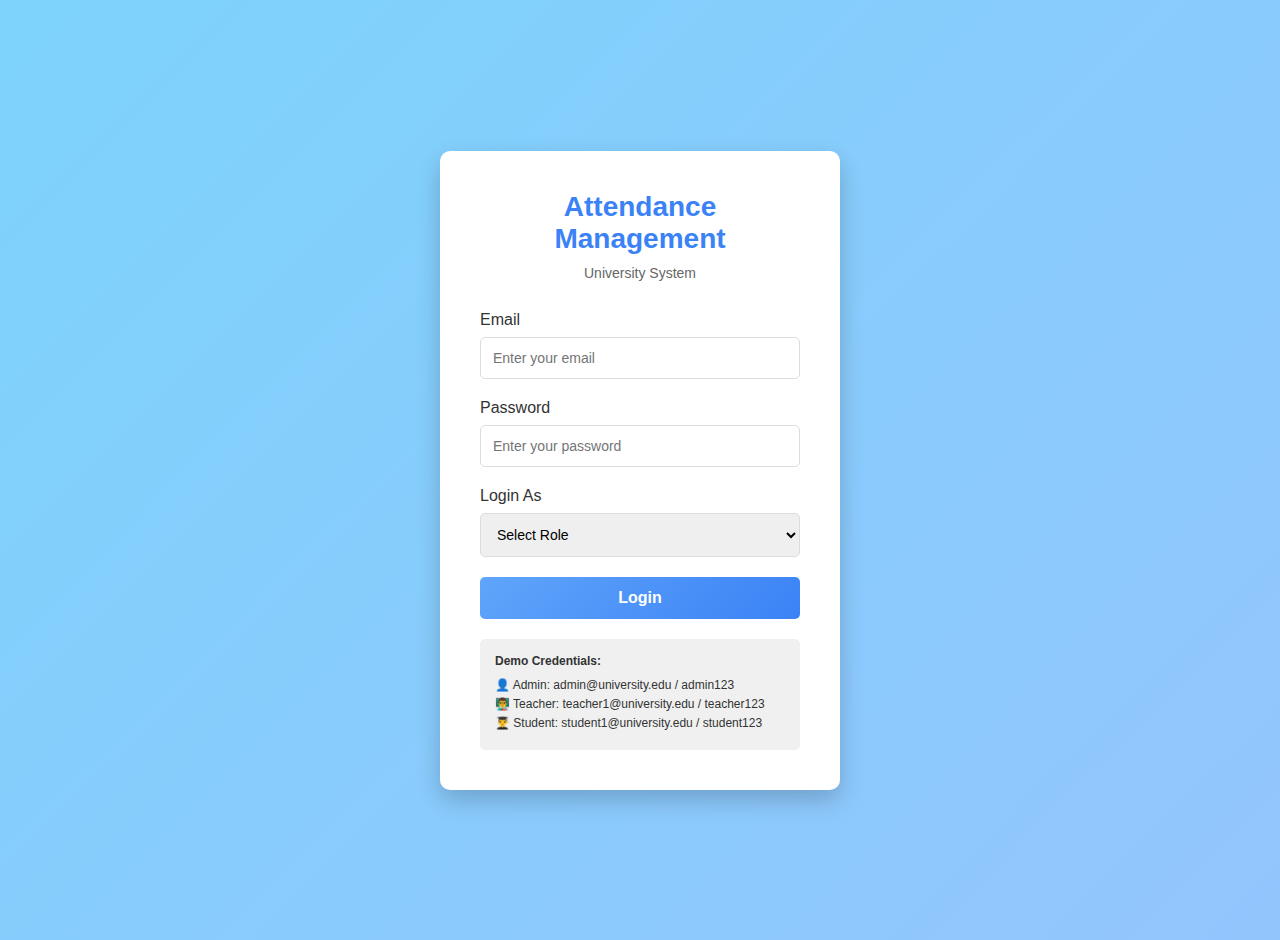
<file: index.html>
<!DOCTYPE html>
<html lang="en">
<head>
    <meta charset="UTF-8">
    <meta name="viewport" content="width=device-width, initial-scale=1.0">
    <title>University Attendance Management System</title>
    <link rel="stylesheet" href="assets/css/style.css">
</head>
<body>
    <div class="container">
        <div class="login-container">
            <div class="login-box">
                <h1>Attendance Management</h1>
                <p class="subtitle">University System</p>
                
                <form id="loginForm" method="POST">
                    <div class="form-group">
                        <label for="email">Email</label>
                        <input type="email" id="email" name="email" required placeholder="Enter your email">
                    </div>
                    
                    <div class="form-group">
                        <label for="password">Password</label>
                        <input type="password" id="password" name="password" required placeholder="Enter your password">
                    </div>
                    
                    <div class="form-group">
                        <label for="role">Login As</label>
                        <select id="role" name="role" required>
                            <option value="">Select Role</option>
                            <option value="admin">Admin</option>
                            <option value="teacher">Teacher</option>
                            <option value="student">Student</option>
                        </select>
                    </div>
                    
                    <button type="submit" class="btn-submit">Login</button>
                </form>

                <div style="margin-top: 20px; padding: 15px; background: #f0f0f0; border-radius: 5px; text-align: left; font-size: 12px;">
                    <p style="margin: 0 0 10px 0; font-weight: bold;">Demo Credentials:</p>
                    <p style="margin: 5px 0;">👤 Admin: admin@university.edu / admin123</p>
                    <p style="margin: 5px 0;">👨‍🏫 Teacher: teacher1@university.edu / teacher123</p>
                    <p style="margin: 5px 0;">👨‍🎓 Student: student1@university.edu / student123</p>
                </div>
            </div>
        </div>
    </div>

    
    <script src="assets/js/auth.js"></script>
</body>
</html>
</file>
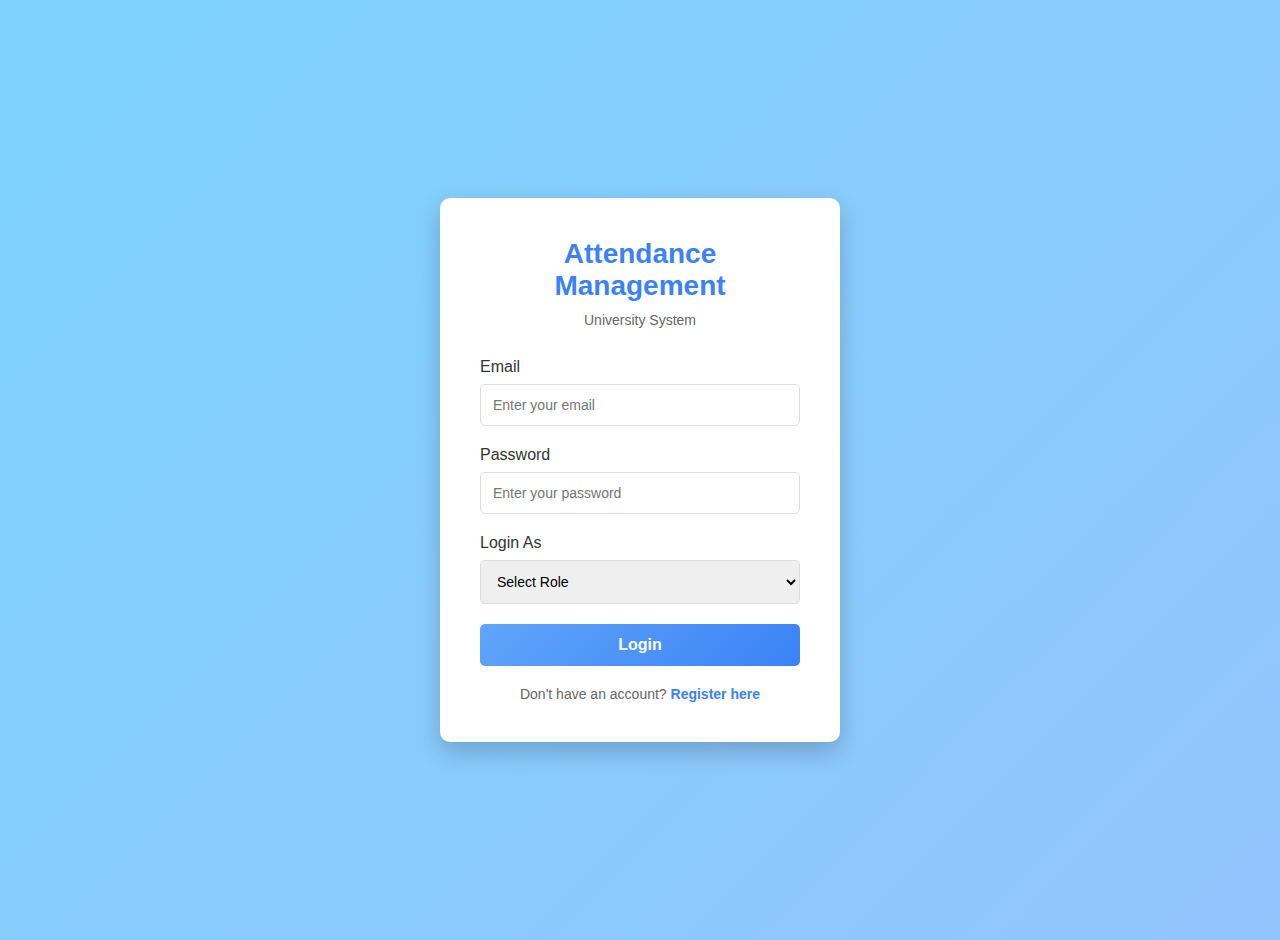
<file: attendance-management-system/index.html>
<!DOCTYPE html>
<html lang="en">
<head>
    <meta charset="UTF-8">
    <meta name="viewport" content="width=device-width, initial-scale=1.0">
    <title>University Attendance Management System</title>
    <link rel="stylesheet" href="assets/css/style.css">
</head>
<body>
    <div class="container">
        <div class="login-container">
            <div class="login-box">
                <h1>Attendance Management</h1>
                <p class="subtitle">University System</p>
                
                <form id="loginForm" method="POST">
                    <div class="form-group">
                        <label for="email">Email</label>
                        <input type="email" id="email" name="email" required placeholder="Enter your email">
                    </div>
                    
                    <div class="form-group">
                        <label for="password">Password</label>
                        <input type="password" id="password" name="password" required placeholder="Enter your password">
                    </div>
                    
                    <div class="form-group">
                        <label for="role">Login As</label>
                        <select id="role" name="role" required>
                            <option value="">Select Role</option>
                            <option value="admin">Admin</option>
                            <option value="teacher">Teacher</option>
                            <option value="student">Student</option>
                        </select>
                    </div>
                    
                    <button type="submit" class="btn-submit">Login</button>
                </form>
                
                <p class="register-link">Don't have an account? <a href="#" onclick="openRegistrationModal(event)">Register here</a></p>
            </div>
        </div>
    </div>

    <!-- Registration Modal -->
    <div id="registrationModal" class="modal">
        <div class="modal-content">
            <span class="close" onclick="closeRegistrationModal()">&times;</span>
            <h2>Create New Account</h2>
            
            <form id="registrationForm">
                <div class="form-group">
                    <label for="regFullName">Full Name</label>
                    <input type="text" id="regFullName" name="fullName" required placeholder="Enter your full name">
                </div>
                
                <div class="form-group">
                    <label for="regEmail">Email</label>
                    <input type="email" id="regEmail" name="email" required placeholder="Enter your email">
                </div>

                <div class="form-group">
                    <label for="regRole">Register As</label>
                    <select id="regRole" name="role" required onchange="updateRegistrationFields()">
                        <option value="">Select Role</option>
                        <option value="student">Student</option>
                        <option value="teacher">Teacher</option>
                    </select>
                </div>

                <div class="form-group" id="studentIdField" style="display: none;">
                    <label for="regStudentId">Student ID</label>
                    <input type="text" id="regStudentId" name="studentId" placeholder="Enter your student ID">
                </div>

                <div class="form-group" id="teacherIdField" style="display: none;">
                    <label for="regTeacherId">Teacher ID</label>
                    <input type="text" id="regTeacherId" name="teacherId" placeholder="Enter your teacher ID">
                </div>

                <div class="form-group" id="departmentField" style="display: none;">
                    <label for="regDepartment">Department</label>
                    <input type="text" id="regDepartment" name="department" placeholder="Enter your department">
                </div>

                <div class="form-group">
                    <label for="regPassword">Password</label>
                    <input type="password" id="regPassword" name="password" required placeholder="Enter password (min 6 characters)">
                </div>

                <div class="form-group">
                    <label for="regConfirmPassword">Confirm Password</label>
                    <input type="password" id="regConfirmPassword" name="confirmPassword" required placeholder="Confirm password">
                </div>

                <div class="form-group">
                    <label class="checkbox-label">
                        <input type="checkbox" id="agreeTerms" name="agreeTerms" required>
                        I agree to the Terms & Conditions
                    </label>
                </div>

                <button type="submit" class="btn-submit">Create Account</button>
                <p class="login-link" style="text-align: center; margin-top: 15px;">
                    Already have an account? <a href="#" onclick="closeRegistrationModal()">Login here</a>
                </p>
            </form>
        </div>
    </div>
    
    <script src="assets/js/auth.js"></script>
</body>
</html>
</file>
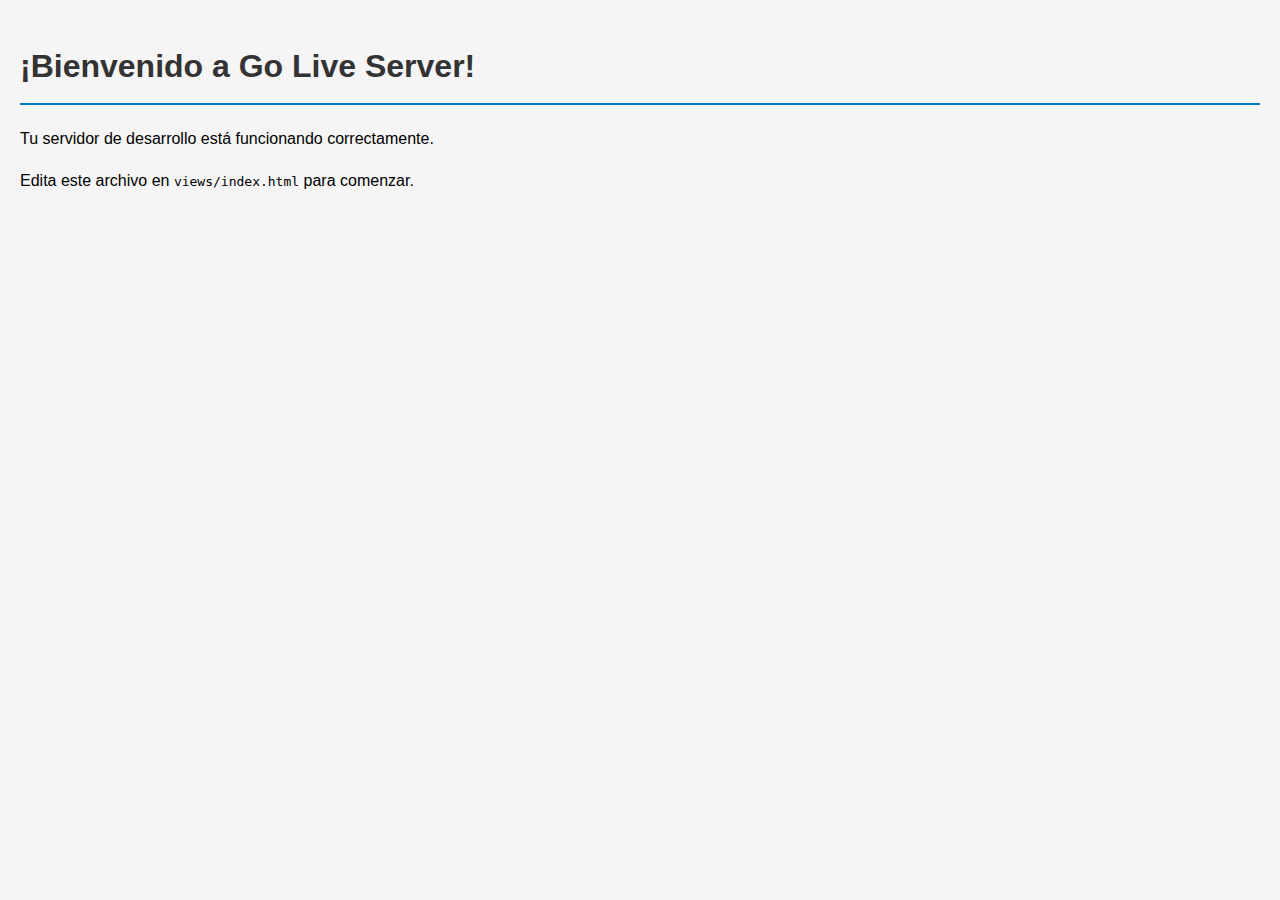
<file: views/index.html>
<!DOCTYPE html>
    <html lang="es">
    <head>
        <meta charset="UTF-8">
        <meta name="viewport" content="width=device-width, initial-scale=1.0">
        <title>Go Live Server - Proyecto</title>
        <link rel="stylesheet" href="/style/styles.css">
    </head>
    <body>
        <h1>¡Bienvenido a Go Live Server!</h1>
        <p>Tu servidor de desarrollo está funcionando correctamente.</p>
        <p>Edita este archivo en <code>views/index.html</code> para comenzar.</p>
        
    </body>
    </html>
</file>
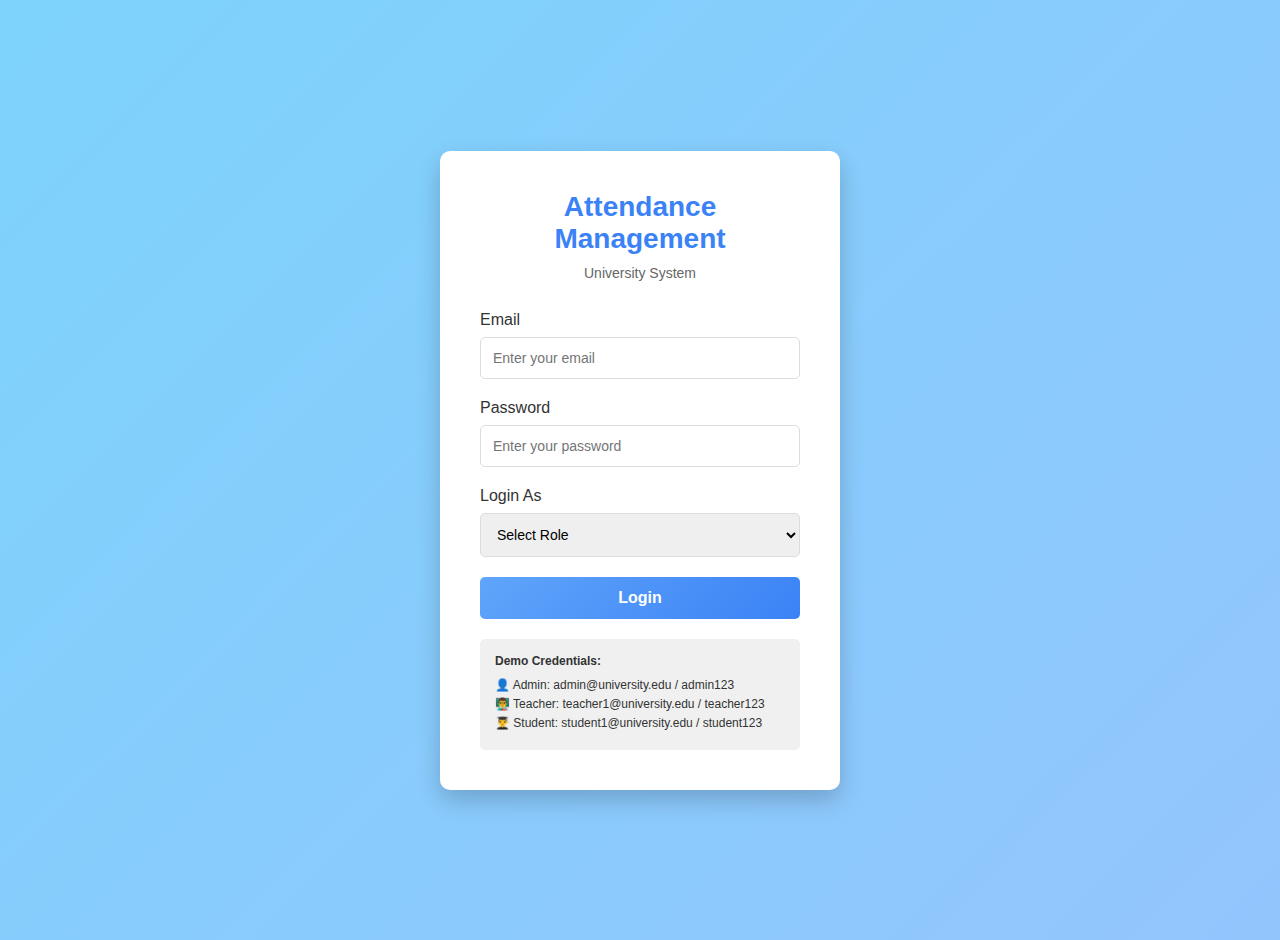
<file: src/admin/dashboard.html>
<!DOCTYPE html>
<html lang="en">
<head>
    <meta charset="UTF-8">
    <meta name="viewport" content="width=device-width, initial-scale=1.0">
    <title>Admin Dashboard - Attendance Management</title>
    <link rel="stylesheet" href="../../assets/css/dashboard.css">
</head>
<body>
    <div class="admin-container">
        <nav class="sidebar">
            <div class="logo">
                <h2>📋 Admin Panel</h2>
            </div>
            <ul class="nav-menu">
                <li><a href="#dashboard" class="nav-link active">Dashboard</a></li>
                <li><a href="#students" class="nav-link">Manage Students</a></li>
                <li><a href="#teachers" class="nav-link">Manage Teachers</a></li>
                <li><a href="#courses" class="nav-link">Manage Courses</a></li>
                <li><a href="#classes" class="nav-link">Manage Classes</a></li>
                <li><a href="#reports" class="nav-link">View Reports</a></li>
                <li><a href="#settings" class="nav-link">Settings</a></li>
                <li><a href="#logout" class="logout" onclick="logout(); return false;">Logout</a></li>
            </ul>
        </nav>

        <div class="main-content">
            <header class="topbar">
                <h1>Welcome, Admin</h1>
                <div class="user-info">
                    <span id="currentTime"></span>
                    <button class="profile-btn" onclick="showAdminProfile()">👤 Profile</button>
                </div>
            </header>

            <div class="content-area">
                <!-- Dashboard Section -->
                <section id="dashboard" class="content-section active">
                    <h2>Dashboard Overview</h2>
                    <div class="stats-grid">
                        <div class="stat-card">
                            <h3>Total Students</h3>
                            <p class="stat-number" id="totalStudents">0</p>
                        </div>
                        <div class="stat-card">
                            <h3>Total Teachers</h3>
                            <p class="stat-number" id="totalTeachers">0</p>
                        </div>
                        <div class="stat-card">
                            <h3>Total Courses</h3>
                            <p class="stat-number" id="totalCourses">0</p>
                        </div>
                        <div class="stat-card">
                            <h3>Active Classes</h3>
                            <p class="stat-number" id="totalClasses">0</p>
                        </div>
                    </div>
                </section>

                <!-- Manage Students -->
                <section id="students" class="content-section">
                    <h2>Manage Students</h2>
                    <div class="section-controls">
                        <button class="btn-primary" onclick="openAddStudentModal()">+ Add Student</button>
                        <input type="text" placeholder="Search students..." id="studentSearch">
                    </div>
                    <table class="data-table">
                        <thead>
                            <tr>
                                <th>Student ID</th>
                                <th>Name</th>
                                <th>Email</th>
                                <th>Course</th>
                                <th>Actions</th>
                            </tr>
                        </thead>
                        <tbody id="studentsList">
                            <tr>
                                <td colspan="5">No students found</td>
                            </tr>
                        </tbody>
                    </table>
                </section>

                <!-- Manage Teachers -->
                <section id="teachers" class="content-section">
                    <h2>Manage Teachers</h2>
                    <div class="section-controls">
                        <button class="btn-primary" onclick="openAddTeacherModal()">+ Add Teacher</button>
                        <input type="text" placeholder="Search teachers..." id="teacherSearch">
                    </div>
                    <table class="data-table">
                        <thead>
                            <tr>
                                <th>Teacher ID</th>
                                <th>Name</th>
                                <th>Email</th>
                                <th>Department</th>
                                <th>Actions</th>
                            </tr>
                        </thead>
                        <tbody id="teachersList">
                            <tr>
                                <td colspan="5">No teachers found</td>
                            </tr>
                        </tbody>
                    </table>
                </section>

                <!-- Manage Courses -->
                <section id="courses" class="content-section">
                    <h2>Manage Courses</h2>
                    <div class="section-controls">
                        <button class="btn-primary" onclick="openAddCourseModal()">+ Add Course</button>
                    </div>
                    <div class="cards-grid">
                        <div id="coursesList"></div>
                    </div>
                </section>

                <!-- Manage Classes -->
                <section id="classes" class="content-section">
                    <h2>Manage Classes</h2>
                    <div class="section-controls">
                        <button class="btn-primary" onclick="openAddClassModal()">+ Add Class</button>
                    </div>
                    <table class="data-table">
                        <thead>
                            <tr>
                                <th>Class ID</th>
                                <th>Name</th>
                                <th>Course</th>
                                <th>Teacher</th>
                                <th>Schedule</th>
                                <th>Actions</th>
                            </tr>
                        </thead>
                        <tbody id="classesList">
                            <tr>
                                <td colspan="6">No classes found</td>
                            </tr>
                        </tbody>
                    </table>
                </section>

                <!-- Reports -->
                <section id="reports" class="content-section">
                    <h2>Attendance Reports</h2>
                    <div class="report-filters">
                        <select id="reportCourse">
                            <option value="">Select Course</option>
                        </select>
                        <select id="reportClass">
                            <option value="">Select Class</option>
                        </select>
                        <input type="month" id="reportMonth">
                        <button class="btn-primary" onclick="generateReport()">Generate Report</button>
                    </div>
                    <div id="reportContent"></div>
                </section>

                <!-- Settings -->
                <section id="settings" class="content-section">
                    <h2>Settings</h2>
                    <form id="settingsForm" class="settings-form">
                        <div class="form-grid">
                            <div class="form-group">
                                <label for="settingName">Admin Name</label>
                                <input type="text" id="settingName" required>
                            </div>
                            <div class="form-group">
                                <label for="settingEmail">Admin Email</label>
                                <input type="email" id="settingEmail" required>
                            </div>
                            <div class="form-group">
                                <label for="settingTheme">Preferred Theme</label>
                                <select id="settingTheme">
                                    <option value="light">Light</option>
                                    <option value="dark">Dark</option>
                                    <option value="purple">Purple</option>
                                </select>
                            </div>
                            <div class="form-group">
                                <label class="checkbox-inline">
                                    <input type="checkbox" id="settingNotify"> Enable Notifications
                                </label>
                            </div>
                            <div class="form-group">
                                <label for="settingPassword">New Password (optional)</label>
                                <input type="password" id="settingPassword" placeholder="At least 6 characters">
                            </div>
                            <div class="form-group">
                                <label for="settingPasswordConfirm">Confirm Password</label>
                                <input type="password" id="settingPasswordConfirm" placeholder="Re-enter password">
                            </div>
                        </div>
                        <div class="form-actions">
                            <button type="submit" class="btn-primary">Save Settings</button>
                        </div>
                    </form>
                </section>
            </div>
        </div>
    </div>

    <!-- Modal for adding students -->
    <div id="studentModal" class="modal">
        <div class="modal-content">
            <span class="close" onclick="closeModal('studentModal')">&times;</span>
            <h2>Add Student</h2>
            <form id="studentForm">
                <input type="text" placeholder="Full Name" required>
                <input type="email" placeholder="Email" required>
                <input type="text" placeholder="Student ID" required>
                <select required>
                    <option value="">Select Course</option>
                </select>
                <button type="submit" class="btn-primary">Add Student</button>
            </form>
        </div>
    </div>

    <!-- Modal for adding classes -->
    <div id="classModal" class="modal">
        <div class="modal-content">
            <span class="close" onclick="closeModal('classModal')">&times;</span>
            <h2>Add Class</h2>
            <form id="classForm">
                <input type="text" id="className" placeholder="Class Name" required>
                <select id="classCourse" required>
                    <option value="">Select Course</option>
                </select>
                <select id="classTeacher" required>
                    <option value="">Select Teacher</option>
                </select>
                <input type="text" id="classSchedule" placeholder="Schedule (e.g., Mon-Wed-Fri 9:00 AM)" required>
                <button type="submit" class="btn-primary">Add Class</button>
            </form>
        </div>
    </div>

    <!-- Modal for adding teachers -->
    <div id="teacherModal" class="modal">
        <div class="modal-content">
            <span class="close" onclick="closeModal('teacherModal')">&times;</span>
            <h2>Add Teacher</h2>
            <form id="teacherForm">
                <input type="text" id="teacherName" placeholder="Full Name" required>
                <input type="email" id="teacherEmail" placeholder="Email" required>
                <input type="text" id="teacherId" placeholder="Teacher ID (auto if blank)">
                <input type="text" id="teacherDept" placeholder="Department" required>
                <button type="submit" class="btn-primary">Add Teacher</button>
            </form>
        </div>
    </div>

    <!-- Modal for adding courses -->
    <div id="courseModal" class="modal">
        <div class="modal-content">
            <span class="close" onclick="closeModal('courseModal')">&times;</span>
            <h2>Add Course</h2>
            <form id="courseForm">
                <input type="text" id="courseName" placeholder="Course Name" required>
                <input type="text" id="courseCode" placeholder="Course Code" required>
                <input type="text" id="courseId" placeholder="Course ID (auto if blank)">
                <button type="submit" class="btn-primary">Add Course</button>
            </form>
        </div>
    </div>

    <script src="../../assets/js/auth.js"></script>
    <script src="../../assets/js/admin.js"></script>
</body>
</html>
</file>
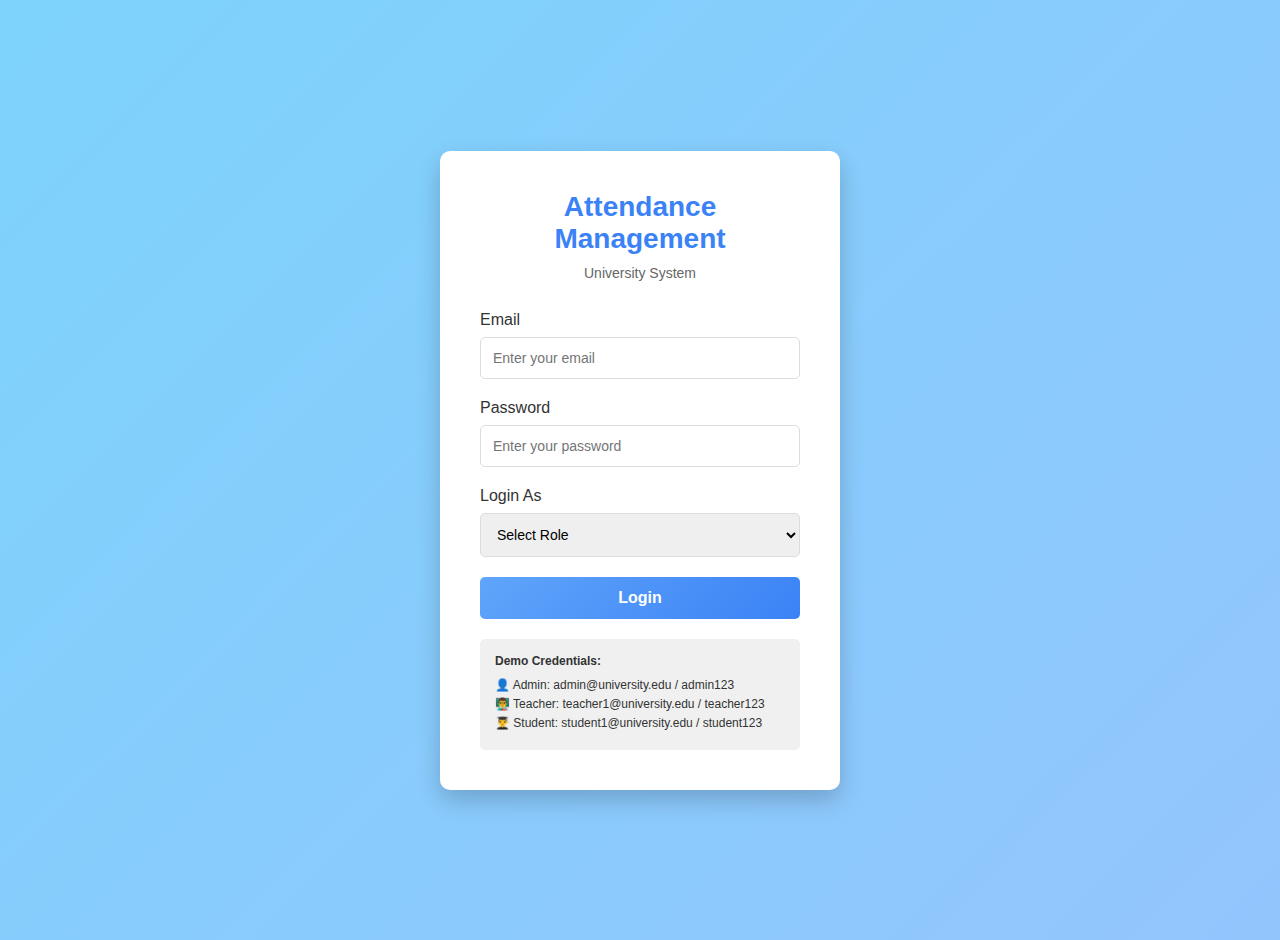
<file: src/student/dashboard.html>
<!DOCTYPE html>
<html lang="en">
<head>
    <meta charset="UTF-8">
    <meta name="viewport" content="width=device-width, initial-scale=1.0">
    <title>Student Dashboard - Attendance Management</title>
    <link rel="stylesheet" href="../../assets/css/dashboard.css">
</head>
<body>
    <div class="student-container">
        <nav class="sidebar">
            <div class="logo">
                <h2>🎓 Student Portal</h2>
            </div>
            <ul class="nav-menu">
                <li><a href="#dashboard" class="nav-link active">Dashboard</a></li>
                <li><a href="#attendance" class="nav-link">My Attendance</a></li>
                <li><a href="#reports" class="nav-link">Subject Reports</a></li>
                <li><a href="#profile" class="nav-link">My Profile</a></li>
                <li><a href="#logout" class="logout" onclick="logout(); return false;">Logout</a></li>
            </ul>
        </nav>

        <div class="main-content">
            <header class="topbar">
                <h1>Welcome, Student</h1>
                <div class="user-info">
                    <span id="currentTime"></span>
                    <button class="profile-btn" onclick="goToProfileSection()">👤 Profile</button>
                </div>
            </header>

            <div class="content-area">
                <!-- Dashboard Section -->
                <section id="dashboard" class="content-section active">
                    <h2>Dashboard Overview</h2>
                    <div class="stats-grid">
                        <div class="stat-card">
                            <h3>Total Attendance</h3>
                            <p class="stat-number" id="totalAttendance">0%</p>
                        </div>
                        <div class="stat-card">
                            <h3>Present</h3>
                            <p class="stat-number" id="presentCount">0</p>
                        </div>
                        <div class="stat-card">
                            <h3>Absent</h3>
                            <p class="stat-number" id="absentCount">0</p>
                        </div>
                        <div class="stat-card">
                            <h3>Leave</h3>
                            <p class="stat-number" id="leaveCount">0</p>
                        </div>
                    </div>
                </section>

                <!-- My Attendance -->
                <section id="attendance" class="content-section">
                    <h2>My Attendance</h2>
                    <div class="filter-controls">
                        <select id="subjectFilter">
                            <option value="">All Subjects</option>
                        </select>
                        <input type="month" id="monthFilter">
                        <button class="btn-primary" onclick="filterAttendance()">Filter</button>
                    </div>
                    <table class="data-table">
                        <thead>
                            <tr>
                                <th>Subject</th>
                                <th>Class</th>
                                <th>Date</th>
                                <th>Status</th>
                                <th>Attendance %</th>
                            </tr>
                        </thead>
                        <tbody id="attendanceList">
                            <tr>
                                <td colspan="5">No attendance records found</td>
                            </tr>
                        </tbody>
                    </table>
                </section>

                <!-- Subject-wise Reports -->
                <section id="reports" class="content-section">
                    <h2>Subject-wise Reports</h2>
                    <div class="reports-grid" id="reportsGrid">
                    </div>
                </section>

                <!-- Profile -->
                <section id="profile" class="content-section">
                    <h2>My Profile</h2>
                    <div class="profile-card">
                        <div class="profile-info">
                            <label>Name:</label>
                            <p id="studentName">-</p>
                        </div>
                        <div class="profile-info">
                            <label>Student ID:</label>
                            <p id="studentID">-</p>
                        </div>
                        <div class="profile-info">
                            <label>Email:</label>
                            <p id="studentEmail">-</p>
                        </div>
                        <div class="profile-info">
                            <label>Course:</label>
                            <p id="studentCourse">-</p>
                        </div>
                        <button class="btn-primary" onclick="openEditProfileModal()">Edit Profile</button>
                    </div>
                </section>
            </div>
        </div>
    </div>

    <!-- Profile Edit Modal -->
    <div id="profileEditModal" class="modal">
        <div class="modal-content">
            <span class="close" onclick="closeProfileEditModal()">&times;</span>
            <h2>Edit Profile</h2>
            
            <form id="profileEditForm">
                <div class="form-group">
                    <label for="editName">Full Name</label>
                    <input type="text" id="editName" name="name" required>
                </div>

                <div class="form-group">
                    <label for="editEmail">Email</label>
                    <input type="email" id="editEmail" name="email" required>
                </div>

                <div class="form-group">
                    <label for="editPhone">Phone Number</label>
                    <input type="tel" id="editPhone" name="phone" placeholder="Enter your phone number">
                </div>

                <div class="form-group">
                    <label for="editAddress">Address</label>
                    <textarea id="editAddress" name="address" placeholder="Enter your address" rows="3"></textarea>
                </div>

                <div class="form-group">
                    <label for="editPassword">New Password (leave blank to keep current)</label>
                    <input type="password" id="editPassword" name="password" placeholder="Enter new password (min 6 characters)">
                </div>

                <div class="form-group">
                    <label for="editConfirmPassword">Confirm Password</label>
                    <input type="password" id="editConfirmPassword" name="confirmPassword" placeholder="Confirm new password">
                </div>

                <div class="form-actions">
                    <button type="submit" class="btn-primary">Save Changes</button>
                    <button type="button" class="btn-secondary" onclick="closeProfileEditModal()">Cancel</button>
                </div>
            </form>
        </div>
    </div>

    <script src="../../assets/js/auth.js"></script>
    <script src="../../assets/js/student.js"></script>
</body>
</html>
</file>
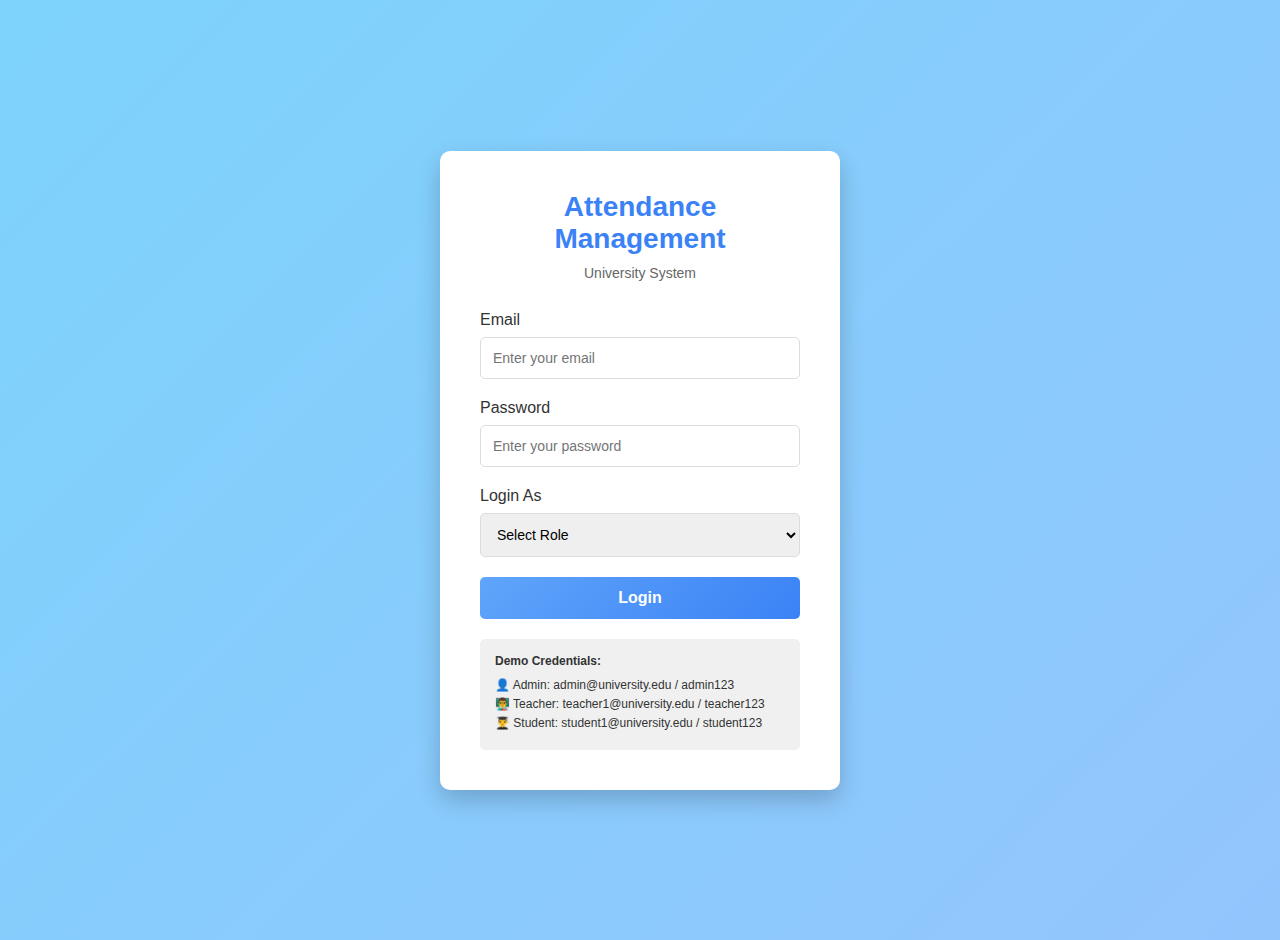
<file: src/teacher/dashboard.html>
<!DOCTYPE html>
<html lang="en">
<head>
    <meta charset="UTF-8">
    <meta name="viewport" content="width=device-width, initial-scale=1.0">
    <title>Teacher Dashboard - Attendance Management</title>
    <link rel="stylesheet" href="../../assets/css/dashboard.css">
</head>
<body>
    <div class="teacher-container">
        <nav class="sidebar">
            <div class="logo">
                <h2>👨‍🏫 Teacher Panel</h2>
            </div>
            <ul class="nav-menu">
                <li><a href="#dashboard" class="nav-link active">Dashboard</a></li>
                <li><a href="#attendance" class="nav-link">Mark Attendance</a></li>
                <li><a href="#myClasses" class="nav-link">My Classes</a></li>
                <li><a href="#reports" class="nav-link">Reports</a></li>
                <li><a href="#logout" class="logout" onclick="logout(); return false;">Logout</a></li>
            </ul>
        </nav>

        <div class="main-content">
            <header class="topbar">
                <h1>Welcome, Teacher</h1>
                <div class="user-info">
                    <span id="currentTime"></span>
                    <button class="profile-btn" onclick="showTeacherProfile()">👤 Profile</button>
                </div>
            </header>

            <div class="content-area">
                <!-- Dashboard Section -->
                <section id="dashboard" class="content-section active">
                    <h2>Dashboard Overview</h2>
                    <div class="stats-grid">
                        <div class="stat-card">
                            <h3>My Classes</h3>
                            <p class="stat-number" id="myClassesCount">0</p>
                        </div>
                        <div class="stat-card">
                            <h3>Total Students</h3>
                            <p class="stat-number" id="myStudentsCount">0</p>
                        </div>
                        <div class="stat-card">
                            <h3>Classes Today</h3>
                            <p class="stat-number" id="todayClassesCount">0</p>
                        </div>
                        <div class="stat-card">
                            <h3>Attendance Rate</h3>
                            <p class="stat-number" id="avgAttendanceRate">0%</p>
                        </div>
                    </div>
                </section>

                <!-- Mark Attendance -->
                <section id="attendance" class="content-section">
                    <h2>Mark Attendance</h2>
                    <div class="attendance-controls">
                        <select id="classSelect" onchange="loadClassStudents()">
                            <option value="">Select Class</option>
                        </select>
                        <select id="dateSelect">
                            <option value="">Select Date</option>
                        </select>
                        <button class="btn-primary" onclick="startAttendance()">Start Marking</button>
                    </div>
                    
                    <div id="attendancePanel" class="attendance-panel" style="display: none;">
                        <h3>Mark Attendance for: <span id="selectedClass"></span></h3>
                        <table class="attendance-table">
                            <thead>
                                <tr>
                                    <th>Student Name</th>
                                    <th>Roll No</th>
                                    <th>Status</th>
                                </tr>
                            </thead>
                            <tbody id="attendanceList">
                            </tbody>
                        </table>
                        <div class="attendance-actions">
                            <button class="btn-primary" onclick="submitAttendance()">Submit</button>
                            <button class="btn-secondary" onclick="cancelAttendance()">Cancel</button>
                        </div>
                    </div>
                </section>

                <!-- My Classes -->
                <section id="myClasses" class="content-section">
                    <h2>My Classes</h2>
                    <div class="classes-grid" id="classesGrid">
                    </div>
                </section>

                <!-- Reports -->
                <section id="reports" class="content-section">
                    <h2>Attendance Reports</h2>
                    <div class="report-filters">
                        <select id="classReportSelect">
                            <option value="">Select Class</option>
                        </select>
                        <input type="month" id="reportMonth">
                        <button class="btn-primary" onclick="generateClassReport()">Generate Report</button>
                    </div>
                    <div id="reportContent" class="report-content"></div>
                </section>
            </div>
        </div>
    </div>

    <script src="../../assets/js/auth.js"></script>
    <script src="../../assets/js/teacher.js"></script>
</body>
</html>
</file>
<file: assets/css/style.css>
/* Global Styles */
* {
    margin: 0;
    padding: 0;
    box-sizing: border-box;
}

body {
    font-family: 'Segoe UI', Tahoma, Geneva, Verdana, sans-serif;
    background: linear-gradient(135deg, #7dd3fc 0%, #93c5fd 100%);
    min-height: 100vh;
    color: #333;
}

.container {
    max-width: 1200px;
    margin: 0 auto;
    padding: 20px;
}

/* Login Container */
.login-container {
    display: flex;
    justify-content: center;
    align-items: center;
    min-height: 100vh;
    padding: 20px;
}

.login-box {
    background: white;
    padding: 40px;
    border-radius: 10px;
    box-shadow: 0 10px 25px rgba(0, 0, 0, 0.2);
    width: 100%;
    max-width: 400px;
    animation: slideIn 0.5s ease-out;
}

@keyframes slideIn {
    from {
        opacity: 0;
        transform: translateY(-20px);
    }
    to {
        opacity: 1;
        transform: translateY(0);
    }
}

.login-box h1 {
    color: #3b82f6;
    margin-bottom: 10px;
    text-align: center;
    font-size: 28px;
}

.login-box .subtitle {
    text-align: center;
    color: #666;
    margin-bottom: 30px;
    font-size: 14px;
}

.form-group {
    margin-bottom: 20px;
}

.form-group label {
    display: block;
    margin-bottom: 8px;
    color: #333;
    font-weight: 500;
}

.form-group input,
.form-group select {
    width: 100%;
    padding: 12px;
    border: 1px solid #ddd;
    border-radius: 5px;
    font-size: 14px;
    transition: border-color 0.3s;
}

.form-group input:focus,
.form-group select:focus {
    outline: none;
    border-color: #60a5fa;
    box-shadow: 0 0 5px rgba(96, 165, 250, 0.3);
}

.btn-submit {
    width: 100%;
    padding: 12px;
    background: linear-gradient(135deg, #60a5fa 0%, #3b82f6 100%);
    color: white;
    border: none;
    border-radius: 5px;
    font-size: 16px;
    font-weight: 600;
    cursor: pointer;
    transition: transform 0.3s, box-shadow 0.3s;
}

.btn-submit:hover {
    transform: translateY(-2px);
    box-shadow: 0 5px 15px rgba(96, 165, 250, 0.4);
}

.register-link {
    text-align: center;
    margin-top: 20px;
    color: #666;
    font-size: 14px;
}

.register-link a {
    color: #3b82f6;
    text-decoration: none;
    font-weight: 600;
}

.register-link a:hover {
    text-decoration: underline;
}

.login-link {
    color: #666;
    font-size: 14px;
}

.login-link a {
    color: #3b82f6;
    text-decoration: none;
    font-weight: 600;
}

.login-link a:hover {
    text-decoration: underline;
}

/* Modal Styles */
.modal {
    display: none;
    position: fixed;
    z-index: 1000;
    left: 0;
    top: 0;
    width: 100%;
    height: 100%;
    background-color: rgba(0, 0, 0, 0.6);
    animation: fadeIn 0.3s ease-out;
}

.modal.active {
    display: flex;
    justify-content: center;
    align-items: center;
}

.modal-content {
    background: white;
    padding: 40px;
    border-radius: 10px;
    box-shadow: 0 10px 25px rgba(0, 0, 0, 0.2);
    width: 100%;
    max-width: 450px;
    animation: slideIn 0.3s ease-out;
    max-height: 90vh;
    overflow-y: auto;
}

.modal-content h2 {
    color: #3b82f6;
    margin-bottom: 25px;
    text-align: center;
    font-size: 24px;
}

.modal-content form {
    display: flex;
    flex-direction: column;
    gap: 15px;
}

.modal-content .form-group input,
.modal-content .form-group select {
    width: 100%;
    padding: 12px;
    border: 1px solid #ddd;
    border-radius: 5px;
    font-size: 14px;
    transition: border-color 0.3s;
}

.modal-content .form-group input:focus,
.modal-content .form-group select:focus {
    outline: none;
    border-color: #60a5fa;
    box-shadow: 0 0 5px rgba(96, 165, 250, 0.3);
}

.modal-content .form-group label {
    display: block;
    margin-bottom: 8px;
    color: #333;
    font-weight: 500;
}

.checkbox-label {
    display: flex;
    align-items: center;
    gap: 8px;
    cursor: pointer;
    color: #666;
    font-weight: normal;
}

.checkbox-label input {
    width: auto;
    cursor: pointer;
}

.close {
    float: right;
    font-size: 28px;
    font-weight: bold;
    cursor: pointer;
    color: #aaa;
    transition: color 0.3s;
}

.close:hover {
    color: #000;
}

/* Utility Classes */
.text-center {
    text-align: center;
}

.mt-4 {
    margin-top: 40px;
}

.hidden {
    display: none !important;
}

/* Alert Messages */
.alert {
    padding: 15px;
    margin-bottom: 20px;
    border-radius: 5px;
    font-size: 14px;
}

.alert-success {
    background: #d4edda;
    color: #155724;
    border: 1px solid #c3e6cb;
}

.alert-error {
    background: #f8d7da;
    color: #721c24;
    border: 1px solid #f5c6cb;
}

.alert-warning {
    background: #fff3cd;
    color: #856404;
    border: 1px solid #ffeeba;
}

.alert-info {
    background: #d1ecf1;
    color: #0c5460;
    border: 1px solid #bee5eb;
}

/* Loading Spinner */
.spinner {
    border: 4px solid #f3f3f3;
    border-top: 4px solid #60a5fa;
    border-radius: 50%;
    width: 40px;
    height: 40px;
    animation: spin 1s linear infinite;
    margin: 20px auto;
}

@keyframes spin {
    0% { transform: rotate(0deg); }
    100% { transform: rotate(360deg); }
}

/* Responsive */
@media (max-width: 768px) {
    .login-box {
        padding: 30px;
    }

    .login-box h1 {
        font-size: 24px;
    }

    .form-group input,
    .form-group select {
        font-size: 16px;
    }
}
</file>
<file: attendance-management-system/assets/css/style.css>
/* Global Styles */
* {
    margin: 0;
    padding: 0;
    box-sizing: border-box;
}

body {
    font-family: 'Segoe UI', Tahoma, Geneva, Verdana, sans-serif;
    background: linear-gradient(135deg, #7dd3fc 0%, #93c5fd 100%);
    min-height: 100vh;
    color: #333;
}

.container {
    max-width: 1200px;
    margin: 0 auto;
    padding: 20px;
}

/* Login Container */
.login-container {
    display: flex;
    justify-content: center;
    align-items: center;
    min-height: 100vh;
    padding: 20px;
}

.login-box {
    background: white;
    padding: 40px;
    border-radius: 10px;
    box-shadow: 0 10px 25px rgba(0, 0, 0, 0.2);
    width: 100%;
    max-width: 400px;
    animation: slideIn 0.5s ease-out;
}

@keyframes slideIn {
    from {
        opacity: 0;
        transform: translateY(-20px);
    }
    to {
        opacity: 1;
        transform: translateY(0);
    }
}

.login-box h1 {
    color: #3b82f6;
    margin-bottom: 10px;
    text-align: center;
    font-size: 28px;
}

.login-box .subtitle {
    text-align: center;
    color: #666;
    margin-bottom: 30px;
    font-size: 14px;
}

.form-group {
    margin-bottom: 20px;
}

.form-group label {
    display: block;
    margin-bottom: 8px;
    color: #333;
    font-weight: 500;
}

.form-group input,
.form-group select {
    width: 100%;
    padding: 12px;
    border: 1px solid #ddd;
    border-radius: 5px;
    font-size: 14px;
    transition: border-color 0.3s;
}

.form-group input:focus,
.form-group select:focus {
    outline: none;
    border-color: #60a5fa;
    box-shadow: 0 0 5px rgba(96, 165, 250, 0.3);
}

.btn-submit {
    width: 100%;
    padding: 12px;
    background: linear-gradient(135deg, #60a5fa 0%, #3b82f6 100%);
    color: white;
    border: none;
    border-radius: 5px;
    font-size: 16px;
    font-weight: 600;
    cursor: pointer;
    transition: transform 0.3s, box-shadow 0.3s;
}

.btn-submit:hover {
    transform: translateY(-2px);
    box-shadow: 0 5px 15px rgba(96, 165, 250, 0.4);
}

.register-link {
    text-align: center;
    margin-top: 20px;
    color: #666;
    font-size: 14px;
}

.register-link a {
    color: #3b82f6;
    text-decoration: none;
    font-weight: 600;
}

.register-link a:hover {
    text-decoration: underline;
}

.login-link {
    color: #666;
    font-size: 14px;
}

.login-link a {
    color: #3b82f6;
    text-decoration: none;
    font-weight: 600;
}

.login-link a:hover {
    text-decoration: underline;
}

/* Modal Styles */
.modal {
    display: none;
    position: fixed;
    z-index: 1000;
    left: 0;
    top: 0;
    width: 100%;
    height: 100%;
    background-color: rgba(0, 0, 0, 0.6);
    animation: fadeIn 0.3s ease-out;
}

.modal.active {
    display: flex;
    justify-content: center;
    align-items: center;
}

.modal-content {
    background: white;
    padding: 40px;
    border-radius: 10px;
    box-shadow: 0 10px 25px rgba(0, 0, 0, 0.2);
    width: 100%;
    max-width: 450px;
    animation: slideIn 0.3s ease-out;
    max-height: 90vh;
    overflow-y: auto;
}

.modal-content h2 {
    color: #3b82f6;
    margin-bottom: 25px;
    text-align: center;
    font-size: 24px;
}

.modal-content form {
    display: flex;
    flex-direction: column;
    gap: 15px;
}

.modal-content .form-group input,
.modal-content .form-group select {
    width: 100%;
    padding: 12px;
    border: 1px solid #ddd;
    border-radius: 5px;
    font-size: 14px;
    transition: border-color 0.3s;
}

.modal-content .form-group input:focus,
.modal-content .form-group select:focus {
    outline: none;
    border-color: #60a5fa;
    box-shadow: 0 0 5px rgba(96, 165, 250, 0.3);
}

.modal-content .form-group label {
    display: block;
    margin-bottom: 8px;
    color: #333;
    font-weight: 500;
}

.checkbox-label {
    display: flex;
    align-items: center;
    gap: 8px;
    cursor: pointer;
    color: #666;
    font-weight: normal;
}

.checkbox-label input {
    width: auto;
    cursor: pointer;
}

.close {
    float: right;
    font-size: 28px;
    font-weight: bold;
    cursor: pointer;
    color: #aaa;
    transition: color 0.3s;
}

.close:hover {
    color: #000;
}

/* Utility Classes */
.text-center {
    text-align: center;
}

.mt-4 {
    margin-top: 40px;
}

.hidden {
    display: none !important;
}

/* Alert Messages */
.alert {
    padding: 15px;
    margin-bottom: 20px;
    border-radius: 5px;
    font-size: 14px;
}

.alert-success {
    background: #d4edda;
    color: #155724;
    border: 1px solid #c3e6cb;
}

.alert-error {
    background: #f8d7da;
    color: #721c24;
    border: 1px solid #f5c6cb;
}

.alert-warning {
    background: #fff3cd;
    color: #856404;
    border: 1px solid #ffeeba;
}

.alert-info {
    background: #d1ecf1;
    color: #0c5460;
    border: 1px solid #bee5eb;
}

/* Loading Spinner */
.spinner {
    border: 4px solid #f3f3f3;
    border-top: 4px solid #60a5fa;
    border-radius: 50%;
    width: 40px;
    height: 40px;
    animation: spin 1s linear infinite;
    margin: 20px auto;
}

@keyframes spin {
    0% { transform: rotate(0deg); }
    100% { transform: rotate(360deg); }
}

/* Responsive */
@media (max-width: 768px) {
    .login-box {
        padding: 30px;
    }

    .login-box h1 {
        font-size: 24px;
    }

    .form-group input,
    .form-group select {
        font-size: 16px;
    }
}
</file>
<file: style/styles.css>
/* Estilos básicos - Go Live Server */
body {
    font-family: 'Segoe UI', Tahoma, Geneva, Verdana, sans-serif;
    margin: 0;
    padding: 20px;
    line-height: 1.6;
    background-color: #f5f5f5;
}

h1 {
    color: #333;
    border-bottom: 2px solid #007acc;
    padding-bottom: 10px;
}
</file>
<file: assets/css/dashboard.css>
/* Dashboard Layout */
.admin-container,
.teacher-container,
.student-container {
    display: flex;
    height: 100vh;
    background: linear-gradient(135deg, #f0f9ff 0%, #fef3f9 100%);
}

.sidebar {
    width: 250px;
    background: linear-gradient(135deg, #7dd3fc 0%, #93c5fd 100%);
    color: white;
    padding: 20px;
    overflow-y: auto;
    position: fixed;
    height: 100vh;
    left: 0;
    top: 0;
    box-shadow: 0 4px 6px rgba(0, 0, 0, 0.1);
}

.logo {
    margin-bottom: 30px;
    padding-bottom: 20px;
    border-bottom: 2px solid rgba(255, 255, 255, 0.3);
}

.logo h2 {
    font-size: 20px;
    text-align: center;
}

.nav-menu {
    list-style: none;
}

.nav-menu li {
    margin-bottom: 10px;
}

.nav-menu a {
    color: rgba(255, 255, 255, 0.8);
    text-decoration: none;
    display: block;
    padding: 12px 15px;
    border-radius: 5px;
    transition: all 0.3s;
}

.nav-menu a:hover,
.nav-menu a.active {
    background: rgba(255, 255, 255, 0.2);
    color: white;
}

.nav-menu a.logout {
    margin-top: 20px;
    background: rgba(255, 0, 0, 0.2);
    color: #ff6b6b;
}

.nav-menu a.logout:hover {
    background: rgba(255, 0, 0, 0.3);
}

.main-content {
    margin-left: 250px;
    flex: 1;
    display: flex;
    flex-direction: column;
    overflow: hidden;
}

.topbar {
    background: white;
    padding: 20px 40px;
    box-shadow: 0 2px 4px rgba(0, 0, 0, 0.1);
    display: flex;
    justify-content: space-between;
    align-items: center;
}

.topbar h1 {
    color: #333;
    font-size: 24px;
}

.user-info {
    display: flex;
    align-items: center;
    gap: 20px;
}

.user-info span {
    color: #666;
    font-size: 14px;
}

.profile-btn {
    background: #60a5fa;
    color: white;
    border: none;
    padding: 10px 20px;
    border-radius: 5px;
    cursor: pointer;
    transition: background 0.3s;
}

.profile-btn:hover {
    background: #3b82f6;
}

.content-area {
    flex: 1;
    overflow-y: auto;
    padding: 30px 40px;
}

.content-section {
    display: none;
}

.content-section.active {
    display: block;
    animation: fadeIn 0.3s ease-out;
}

@keyframes fadeIn {
    from {
        opacity: 0;
        transform: translateY(10px);
    }
    to {
        opacity: 1;
        transform: translateY(0);
    }
}

.content-section h2 {
    color: #333;
    margin-bottom: 20px;
    font-size: 22px;
}

/* Stats Grid */
.stats-grid {
    display: grid;
    grid-template-columns: repeat(auto-fit, minmax(200px, 1fr));
    gap: 20px;
    margin-bottom: 30px;
}

.stat-card {
    background: white;
    padding: 20px;
    border-radius: 10px;
    box-shadow: 0 2px 4px rgba(0, 0, 0, 0.1);
    text-align: center;
    transition: transform 0.3s, box-shadow 0.3s;
}

.stat-card:hover {
    transform: translateY(-5px);
    box-shadow: 0 4px 12px rgba(0, 0, 0, 0.15);
}

.stat-card h3 {
    color: #666;
    font-size: 14px;
    margin-bottom: 10px;
}

.stat-number {
    font-size: 32px;
    font-weight: bold;
    color: #60a5fa;
}

/* Tables */
.data-table {
    width: 100%;
    border-collapse: collapse;
    background: white;
    border-radius: 10px;
    overflow: hidden;
    box-shadow: 0 2px 4px rgba(0, 0, 0, 0.1);
}

.data-table thead {
    background: #7dd3fc;
    color: white;
}

.data-table th {
    padding: 15px;
    text-align: left;
    font-weight: 600;
}

.data-table td {
    padding: 15px;
    border-bottom: 1px solid #eee;
}

.data-table tbody tr:hover {
    background: #f9f9f9;
}

.data-table tbody tr:last-child td {
    border-bottom: none;
}

/* Buttons */
.btn-primary,
.btn-secondary {
    padding: 10px 20px;
    border: none;
    border-radius: 5px;
    cursor: pointer;
    font-weight: 600;
    transition: all 0.3s;
}

.btn-primary {
    background: #60a5fa;
    color: white;
}

.btn-primary:hover {
    background: #3b82f6;
    transform: translateY(-2px);
}

.btn-secondary {
    background: #6c757d;
    color: white;
}

.btn-secondary:hover {
    background: #5a6268;
}

.btn-danger {
    background: #dc3545;
    color: white;
    padding: 8px 15px;
    border: none;
    border-radius: 5px;
    cursor: pointer;
    font-size: 12px;
}

.btn-danger:hover {
    background: #c82333;
}

.btn-edit {
    background: #28a745;
    color: white;
    padding: 8px 15px;
    border: none;
    border-radius: 5px;
    cursor: pointer;
    font-size: 12px;
    margin-right: 5px;
}

.btn-edit:hover {
    background: #218838;
}

/* Section Controls */
.section-controls {
    margin-bottom: 20px;
    display: flex;
    gap: 10px;
}

.section-controls input {
    flex: 1;
    padding: 10px;
    border: 1px solid #ddd;
    border-radius: 5px;
}

/* Cards Grid */
.cards-grid {
    display: grid;
    grid-template-columns: repeat(auto-fill, minmax(250px, 1fr));
    gap: 20px;
}

.card {
    background: white;
    padding: 20px;
    border-radius: 10px;
    box-shadow: 0 2px 4px rgba(0, 0, 0, 0.1);
    transition: transform 0.3s, box-shadow 0.3s;
    border-left: 4px solid #7dd3fc;
}

.card:hover {
    transform: translateY(-5px);
    box-shadow: 0 4px 12px rgba(0, 0, 0, 0.15);
}

.card h3 {
    margin-bottom: 15px;
    color: #333;
    font-size: 16px;
}

.card h4 {
    color: #333;
    font-size: 14px;
    margin-top: 15px;
    margin-bottom: 10px;
}

/* Modal */
.modal {
    display: none;
    position: fixed;
    z-index: 1000;
    left: 0;
    top: 0;
    width: 100%;
    height: 100%;
    background-color: rgba(0, 0, 0, 0.5);
}

.modal.active {
    display: flex;
    justify-content: center;
    align-items: center;
}

.modal-content {
    background-color: white;
    padding: 30px;
    border-radius: 10px;
    width: 90%;
    max-width: 500px;
    box-shadow: 0 4px 6px rgba(0, 0, 0, 0.2);
}

.modal-content h2 {
    margin-bottom: 20px;
    color: #333;
}

.modal-content form {
    display: flex;
    flex-direction: column;
    gap: 15px;
}

.modal-content input,
.modal-content select,
.modal-content textarea {
    padding: 10px;
    border: 1px solid #ddd;
    border-radius: 5px;
    font-size: 14px;
}

.close {
    float: right;
    font-size: 28px;
    font-weight: bold;
    cursor: pointer;
    color: #aaa;
    transition: color 0.3s;
}

.close:hover {
    color: #000;
}

/* Attendance Panel */
.attendance-table {
    width: 100%;
    border-collapse: collapse;
    background: white;
    border-radius: 10px;
    margin-top: 20px;
}

.attendance-table thead {
    background: #7dd3fc;
    color: white;
}

.attendance-table th {
    padding: 15px;
    text-align: left;
    font-weight: 600;
}

.attendance-table td {
    padding: 15px;
    border-bottom: 1px solid #eee;
}

.attendance-table input[type="radio"] {
    margin: 0 10px;
    cursor: pointer;
}

.attendance-actions {
    margin-top: 20px;
    display: flex;
    gap: 10px;
}

.form-actions {
    display: flex;
    gap: 10px;
    margin-top: 20px;
    justify-content: flex-end;
}

.form-actions button {
    flex: 0 1 auto;
}

/* Profile Card */
.profile-card {
    background: white;
    padding: 30px;
    border-radius: 10px;
    box-shadow: 0 2px 4px rgba(0, 0, 0, 0.1);
}

.profile-info {
    margin-bottom: 20px;
}

.profile-info label {
    color: #666;
    font-weight: 600;
    display: block;
    margin-bottom: 5px;
}

.profile-info p {
    color: #333;
    font-size: 16px;
}

/* Report Filters */
.report-filters {
    background: white;
    padding: 20px;
    border-radius: 10px;
    margin-bottom: 20px;
    display: flex;
    gap: 10px;
    flex-wrap: wrap;
}

.report-filters select,
.report-filters input {
    padding: 10px;
    border: 1px solid #ddd;
    border-radius: 5px;
}

/* Responsive */
@media (max-width: 768px) {
    .sidebar {
        width: 100%;
        height: auto;
        position: relative;
    }

    .main-content {
        margin-left: 0;
    }

    .topbar {
        flex-direction: column;
        gap: 10px;
    }

    .content-area {
        padding: 20px;
    }

    .stats-grid {
        grid-template-columns: repeat(2, 1fr);
    }

    .nav-menu {
        display: flex;
        flex-wrap: wrap;
        gap: 10px;
    }

    .nav-menu li {
        flex: 1;
        min-width: 150px;
        margin-bottom: 0;
    }
}
</file>
